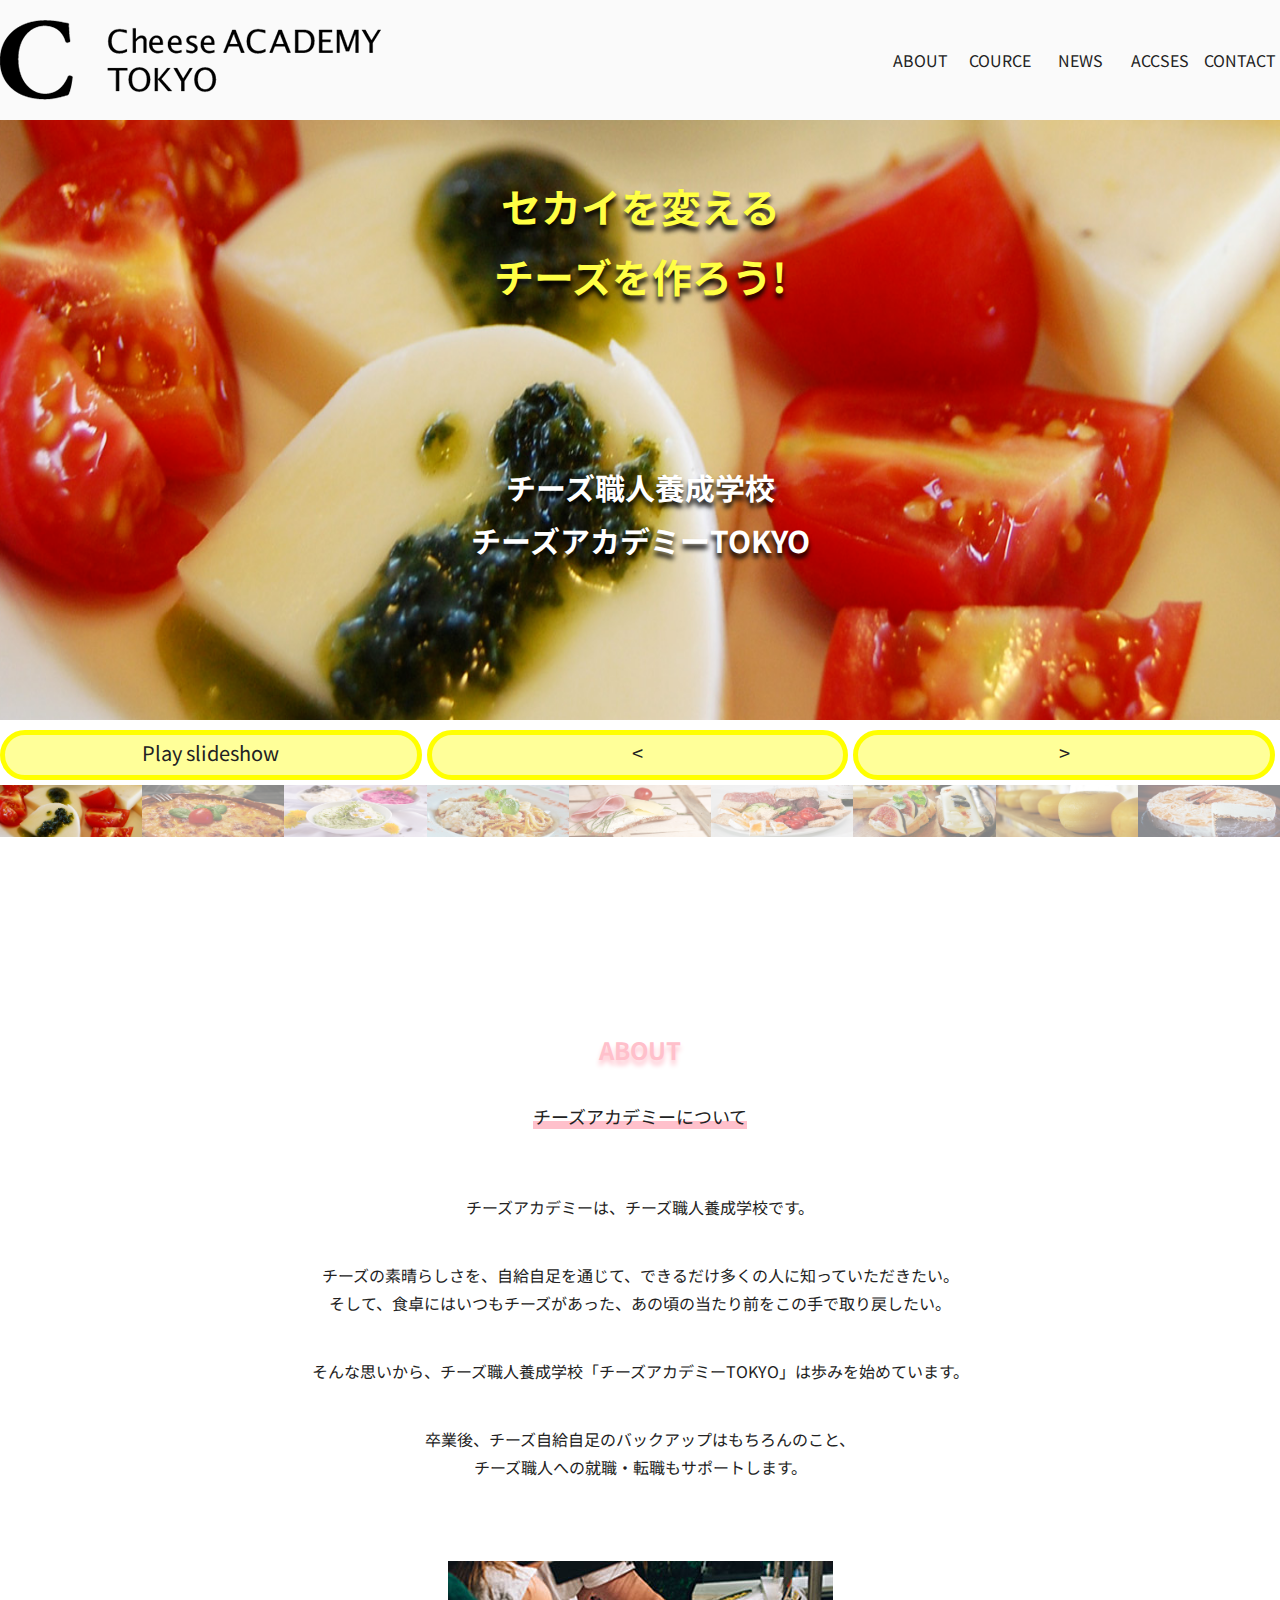
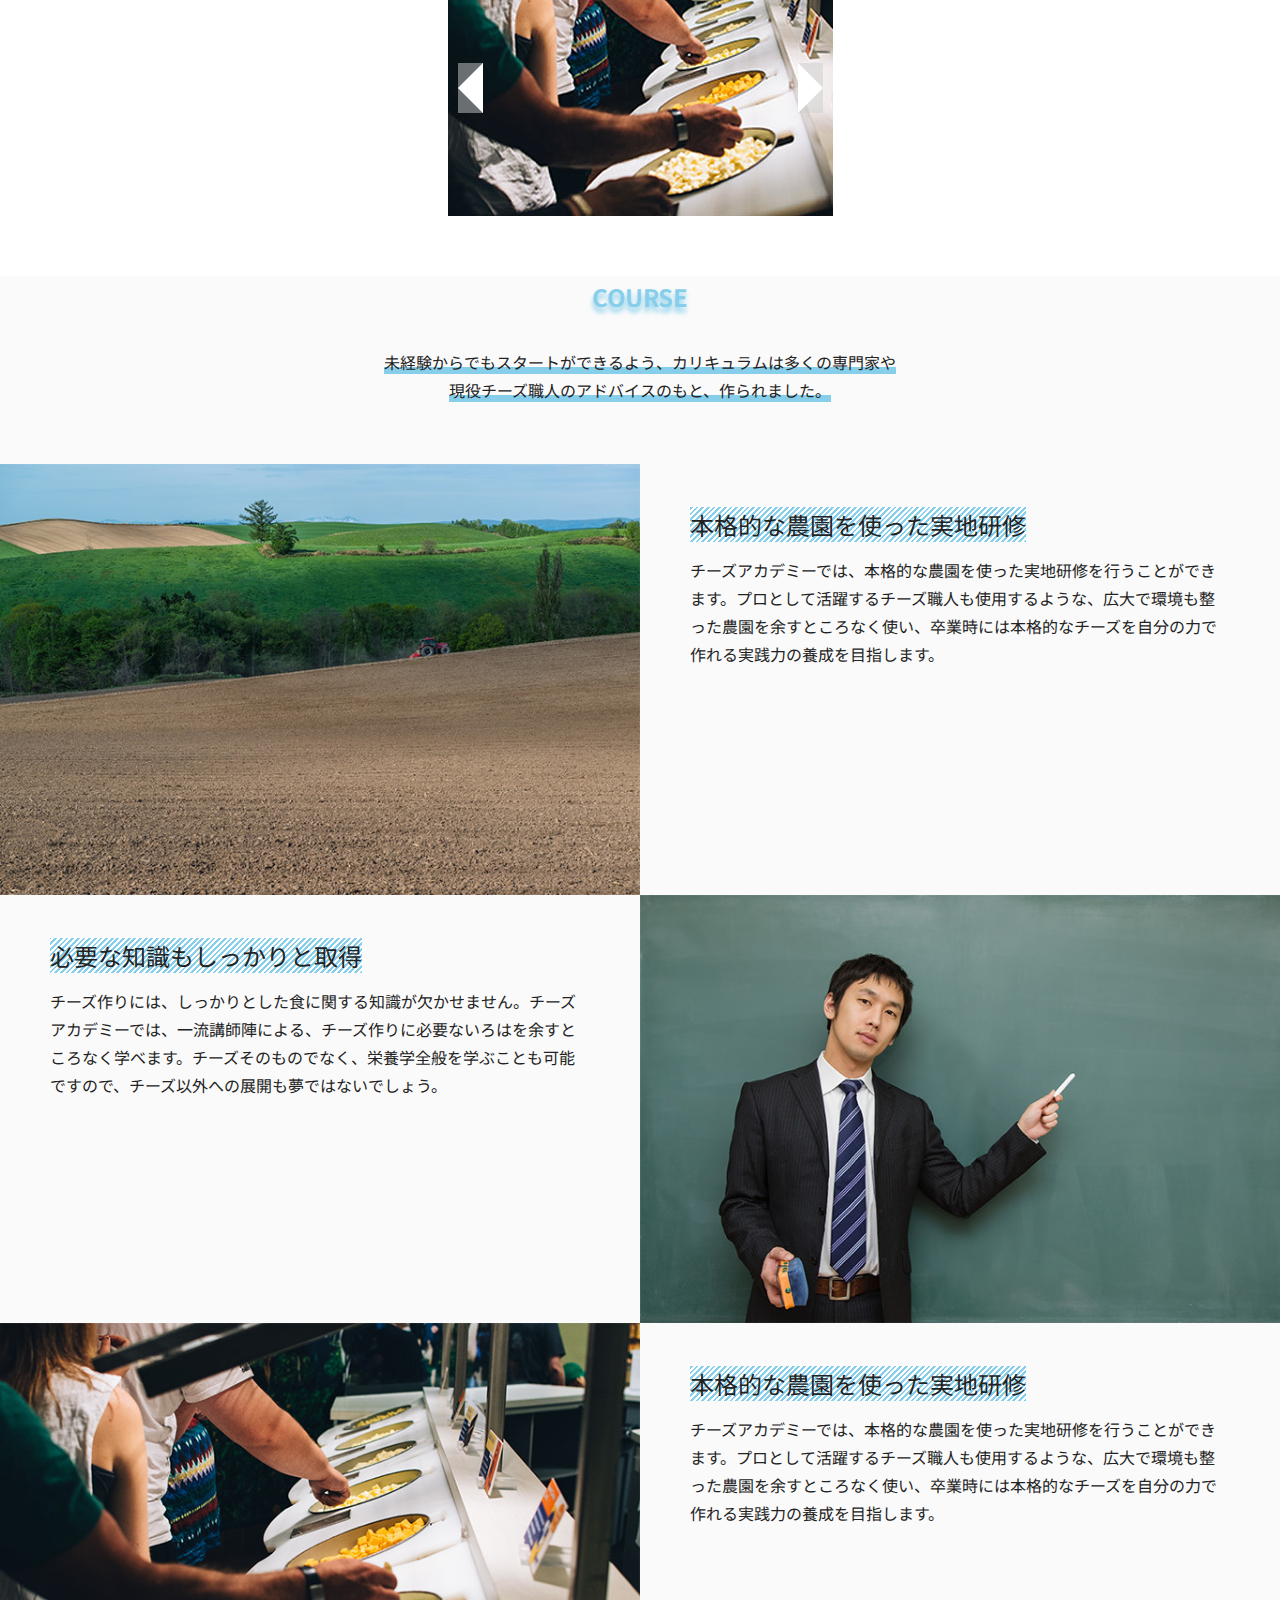
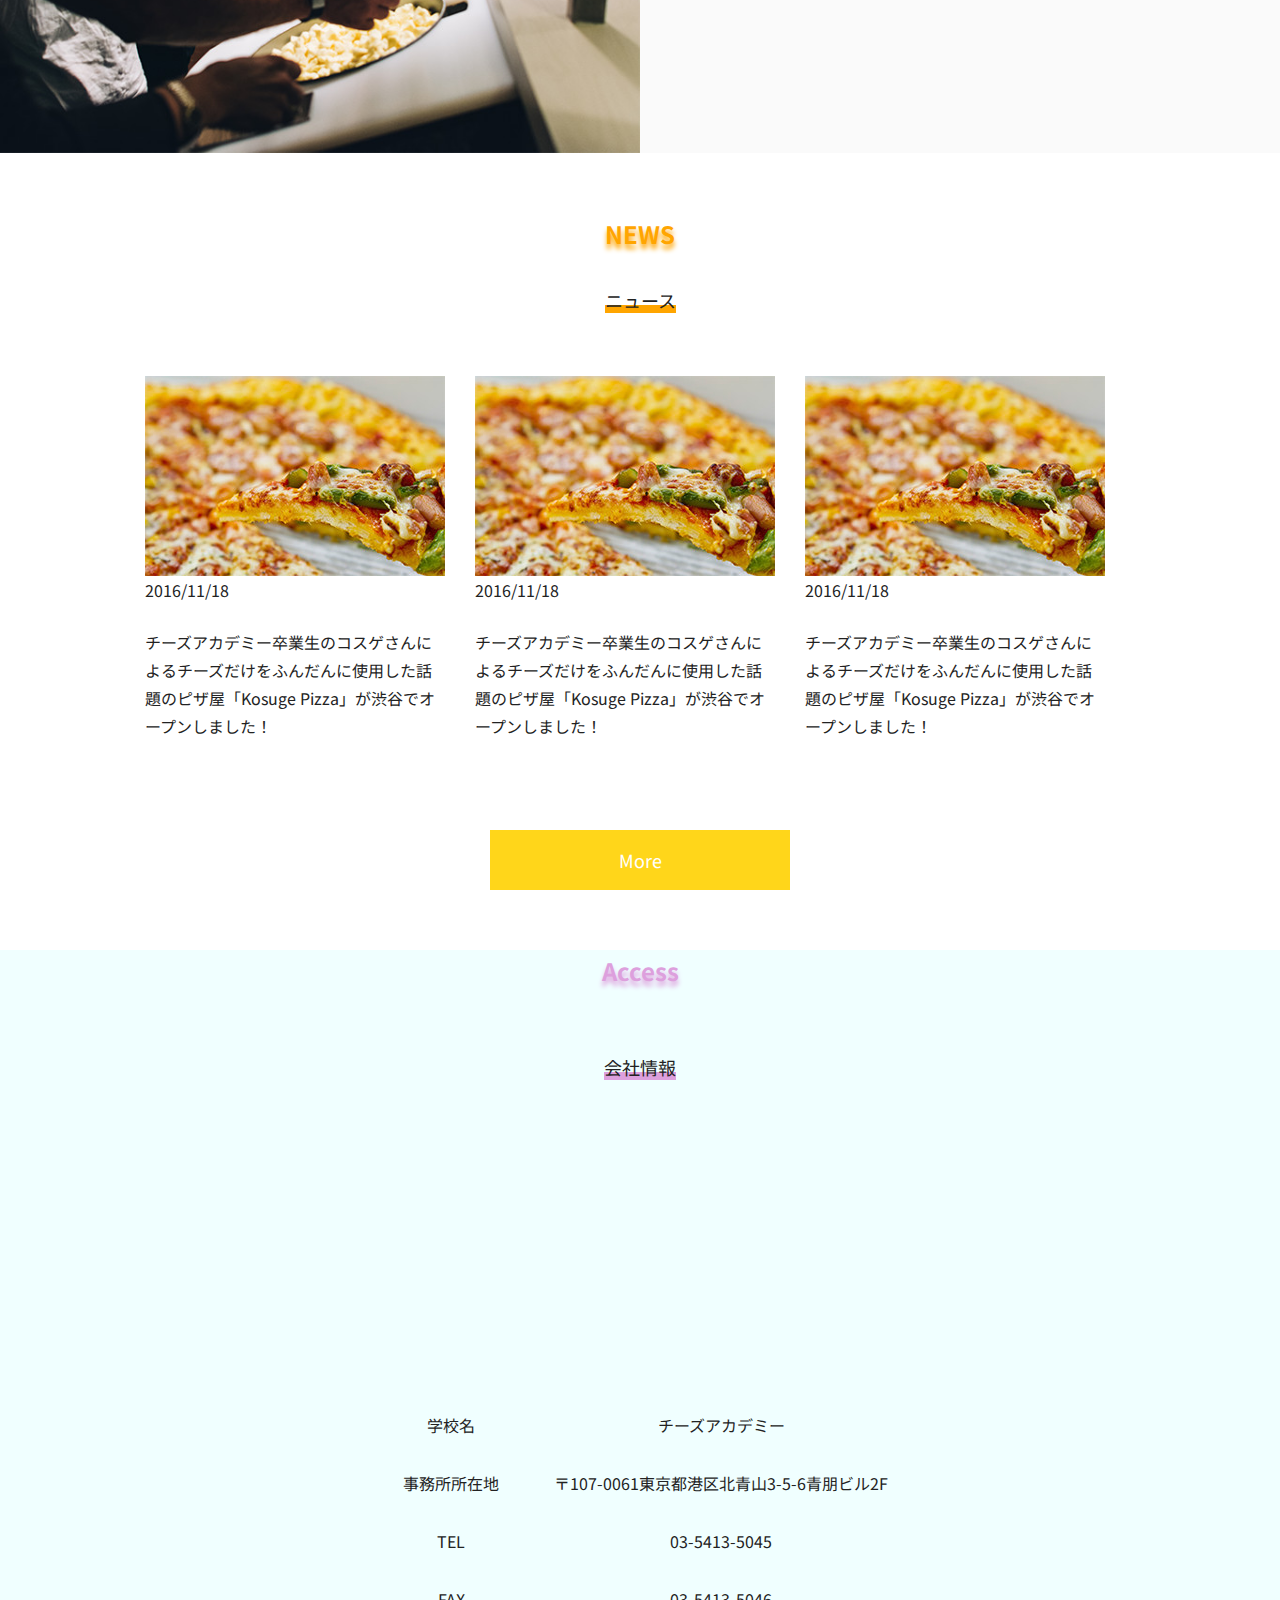
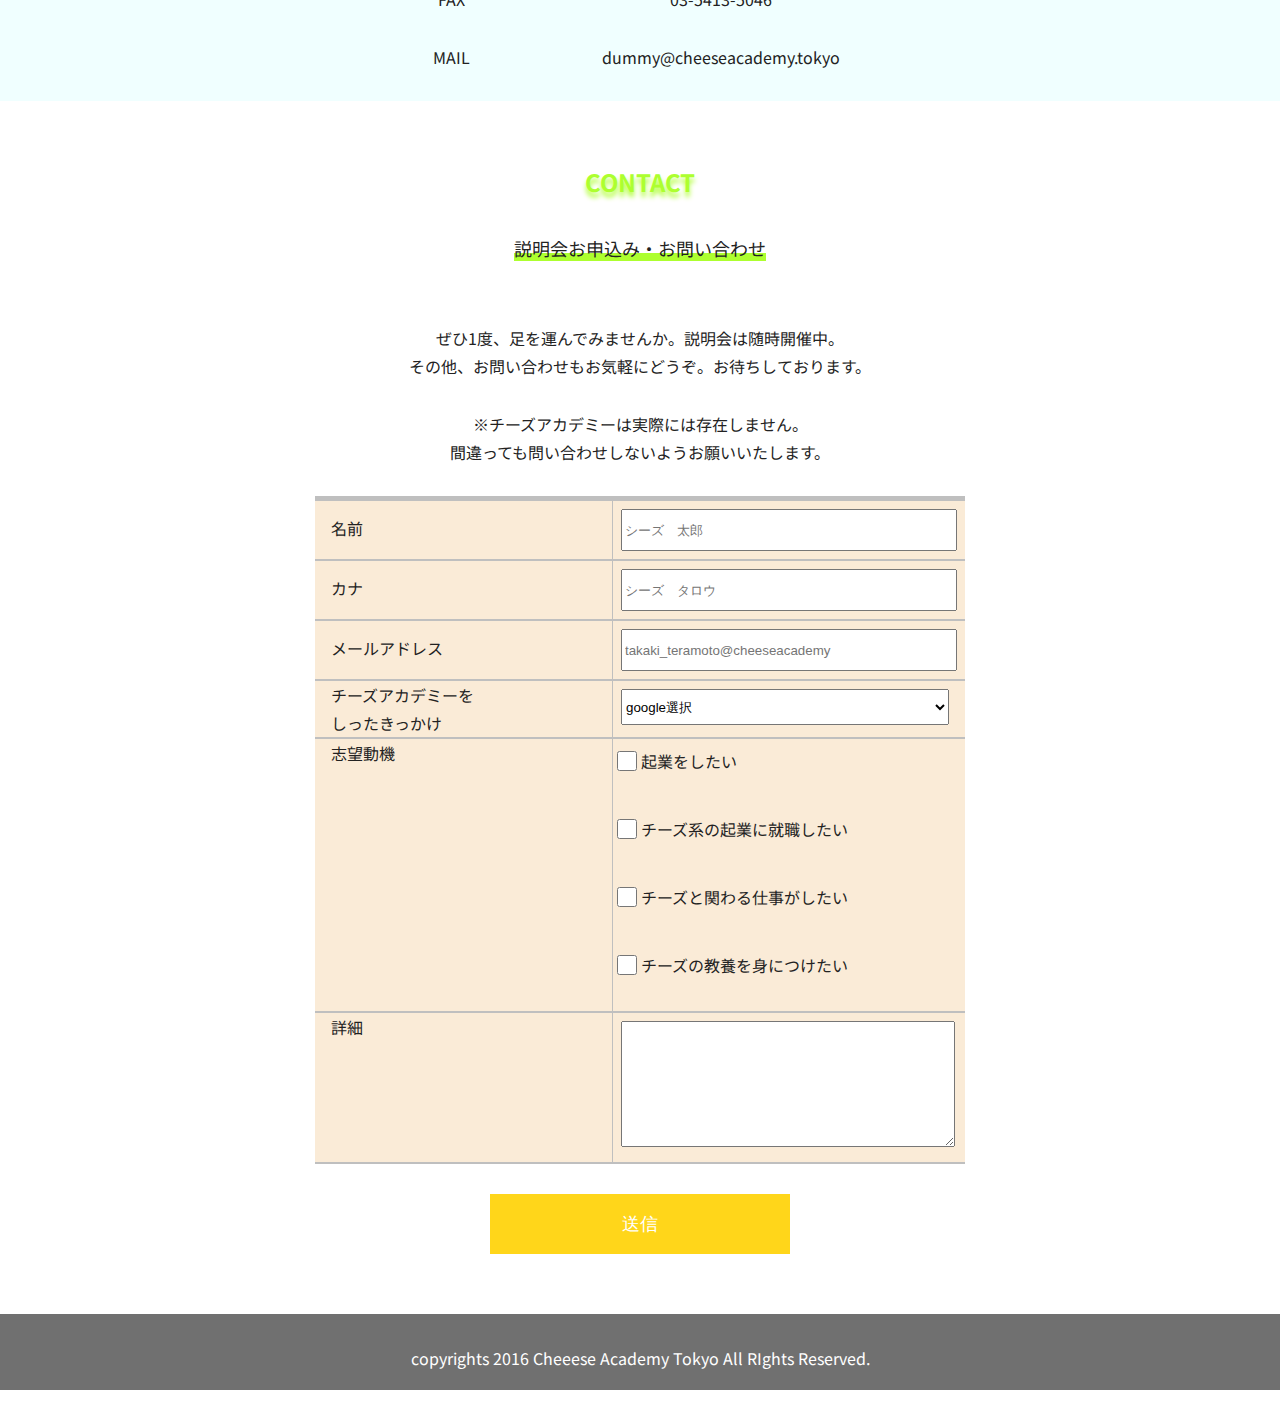
<file: 0回目/index.html>
<!DOCTYPE html>
<html lang="ja">
<head>
    <meta charset="UTF-8">
    <meta http-equiv="X-UA-compatible" content=IE=edge">
    <meta name="viewport" content="width=device-width, initial-scale=1.0, maximum-scale=1.0, minimum-scale=1.0">
    <link rel="stylesheet" href="css/reset.css">
    <link href="https://fonts.googleapis.com/icon?family=Material+Icons" rel="stylesheet">
    <link rel="stylesheet" href="css/style.css">
</head>
<body>
    <div class="wrap">
        <header id="header" class="header container">
        
        <div class="logo item">
            <a href="#">
            <img src="img/header_logo.png" alt="ロゴ画像">
            </a>
        </div>


        <div class="pc-menu">
            <nav>
              <ul>
                <li><a href="#">ABOUT</a></li>
                <li><a href="#">COURCE</a></li>
                <li><a href="#">NEWS</a></li>
                <li><a href="#">ACCSES</a></li>
                <li><a href="#">CONTACT</a></li>
              </ul>
            </nav>
        </div>
      

        <!-- <nav class="nav item">
            <ul class="container">
            <li class="item uppercace"><a href="#">ABOUT</a></li>
            <li class="item uppercace"><a href="#">COURCE</a></li>
            <li class="item uppercace"><a href="#">NEWS</a></li>
            <li class="item uppercace"><a href="#">ACCSES</a></li>
            <li class="item uppercace"><a href="#">CONTACT</a></li>
            </ul>
        </nav> -->
        <div class="sp-menu">
            <img src="img/menu.png" id="open">
        </div>
        
        <div class="overlay">
            <img src="img/close.png" id="close">
            <nav class="nav">
                <ul>
                <li><a href="#">ABOUT</a></li>
                <li><a href="#">COURCE</a></li>
                <li><a href="#">NEWS</a></li>
                <li><a href="#">ACCSES</a></li>
                <li><a href="#">CONTACT</a></li>
                </ul>
            </nav>
        </div>
    
        </header>
        <!-- /#header -->
        <main>
            <section class="section">
                <div id="mainvisual">
                    <img id="main">
                    <h1 class="title">セカイを変える<br>チーズを作ろう!</h1>
                    <h2 class="subtitle">チーズ職人養成学校<br>チーズアカデミーTOKYO</h2>
                </div>
                <nav class="nav visual">
                <ul class="player">
                    <li id="play">Play slideshow</li>
                    <li id="prev">&lt;</li>
                    <li id="next">&gt;</li>
                </ul>
                </nav>
                <ul class="thumbnails">
                    <!-- <li><img src="img/mainbg.png"></li>
                    <li><img src="img/mainbg1.png"></li>
                    <li><img src="img/mainbg2.png"></li>
                    <li><img src="img/mainbg3.png"></li>
                    <li><img src="img/mainbg4.png"></li>
                    <li><img src="img/mainbg5.png"></li>
                    <li><img src="img/mainbg6.png"></li>
                    <li><img src="img/mainbg7.png"></li>
                    <li><img src="img/mainbg8.png"></li> -->
                </ul>
            </section>
        </main>
<!--         
        <div class="text">
            <h1 class="title">セカイを変えるチーズを作ろう</h1>
            <h2 class="sub-title">チーズ職人養成学校「チーズアカデミーTOKYO」</h1>
        </div>     -->
    
        <!-- /#mainvisual -->
        <div class="content">
            <section class="about">
            <div class="text">
            <h2 class="uppercace">ABOUT</h2>    
            <h3><span class="under">チーズアカデミーについて</span></h3>
            <p class="p1">チーズアカデミーは、チーズ職人養成学校です。</p>    
            <p class="p2">チーズの素晴らしさを、自給自足を通じて、できるだけ多くの人に知っていただきたい。<br>
            そして、食卓にはいつもチーズがあった、あの頃の当たり前をこの手で取り戻したい。</p>    
            <p class="p3">そんな思いから、チーズ職人養成学校「チーズアカデミーTOKYO」は歩みを始めています。</p>    
            <p class="p4">卒業後、チーズ自給自足のバックアップはもちろんのこと、<br>
            チーズ職人への就職・転職もサポートします。</p>    
            </div>
            <div id="slide_show">
                <ul id="slide">
                    <li><img src="img/about_01.jpg" alt ="チーズの画像"></li>
                    <li><img src="img/about_02.jpg" alt ="チーズの画像"></li>
                    <li><img src="img/about_03.jpg" alt ="チーズの画像"></li>
                    <li><img src="img/about_04.jpg" alt ="チーズの画像"></li>
                </ul>
                <div id="nav_btn">
                    <img class="prev" src="img/btn_prev.png">
                    <img class="next" src="img/btn_next.png">
                </div>
            </div>
            </section>
            <section class="course">
                <h2 class="uppercase">course</h2>
                <p class="p5"><span class="under">未経験からでもスタートができるよう、カリキュラムは多くの専門家や<br>現役チーズ職人のアドバイスのもと、作られました。</span></p>
                <ul>
                <li class="container">
                    <div class="imgbox item"><img src="img/course_01.jpg" alt="農園の写真"></div>
                    <div class="text">
                    <h2 class="title"><span class="stripe">本格的な農園を使った実地研修</span></h2>
                    <p class="p item">チーズアカデミーでは、本格的な農園を使った実地研修を行うことができます。プロとして活躍するチーズ職人も使用するような、広大で環境も整った農園を余すところなく使い、卒業時には本格的なチーズを自分の力で作れる実践力の養成を目指します。</p>
                    </div>
                </li>
                <li class="container">
                    <div class="imgbox item"><img src="img/course_02.jpg" alt="農園の写真"></div>
                    <div class="text">
                    <h2 class="title"><span class="stripe">必要な知識もしっかりと取得</span></h2>
                    <p class="p item">チーズ作りには、しっかりとした食に関する知識が欠かせません。チーズアカデミーでは、一流講師陣による、チーズ作りに必要ないろはを余すところなく学べます。チーズそのものでなく、栄養学全般を学ぶことも可能ですので、チーズ以外への展開も夢ではないでしょう。</p>
                    </div>
                </li>
                <li class="container">
                    <div class="imgbox item"><img src="img/course_03.jpg" alt="農園の写真"></div>
                    <div class="text">
                    <h2 class="title"><span class="stripe">本格的な農園を使った実地研修</span></h2>
                    <p class="p item">チーズアカデミーでは、本格的な農園を使った実地研修を行うことができます。プロとして活躍するチーズ職人も使用するような、広大で環境も整った農園を余すところなく使い、卒業時には本格的なチーズを自分の力で作れる実践力の養成を目指します。</p>
                    </div>
                </li>
                </ul>
            </section>
            <section class="news">
                <h2 uppercace>NEWS</h2>
                <h3><span class="under">ニュース</span></h3>
                <ul class="container">
                    <li class="item">
                        <div class="imgbox">
                        <img src="img/news_img.jpg" alt="ピザの写真">
                        <time datetime="2016/11/18">2016/11/18</time>
                        <p>チーズアカデミー卒業生のコスゲさんによるチーズだけをふんだんに使用した話題のピザ屋「Kosuge Pizza」が渋谷でオープンしました！</p>
                        </div>
                    </li>
                    <li class="item">
                        <div class="imgbox">
                        <img src="img/news_img.jpg" alt="ピザの写真">
                        <time datetime="2016/11/18">2016/11/18</time>
                        <p>チーズアカデミー卒業生のコスゲさんによるチーズだけをふんだんに使用した話題のピザ屋「Kosuge Pizza」が渋谷でオープンしました！</p>
                        </div>
                    </li>
                    <li class="item">
                        <div class="imgbox">
                        <img src="img/news_img.jpg" alt="ピザの写真">
                        <time datetime="2016/11/18">2016/11/18</time>
                        <p>チーズアカデミー卒業生のコスゲさんによるチーズだけをふんだんに使用した話題のピザ屋「Kosuge Pizza」が渋谷でオープンしました！</p>
                        </div>
                    </li>
                </ul>
                <div class="btn">
                    <a href="#">More</a>
                </div>

                </btn>
            </section>
            <section class="access">
                <h2>Access</h2>
                <h3><span class="under">会社情報</span></h3>
                <iframe src="https://www.google.com/maps/embed?pb=!1m18!1m12!1m3!1d3241.299797981869!2d139.7010442488799!3d35.669619409688636!2m3!1f0!2f0!3f0!3m2!1i1024!2i768!4f13.1!3m3!1m2!1s0x60188c9fa9e2e881%3A0x35396adb5ba7ce03!2z44K444O844K644Ki44Kr44OH44Of44O85p2x5Lqs!5e0!3m2!1sja!2sjp!4v1619443493919!5m2!1sja!2sjp" width="100" height="200" style="border:0;" allowfullscreen="" loading="lazy"></iframe>
                <dl class="access-info">
                    <dt>学校名</dt>
                    <dd>チーズアカデミー</dd>
                    <dt>事務所所在地</dt>
                    <dd>〒107-0061東京都港区北青山3-5-6青朋ビル2F</dd>
                    <dt>TEL</dt>
                    <dd>03-5413-5045</dd>
                    <dt>FAX</dt>
                    <dd>03-5413-5046</dd>
                    <dt>MAIL</dt>
                    <dd>dummy@cheeseacademy.tokyo</dd>
                </dl>
            </section>
            <section class="contact">
                <h2 class="uppercase">CONTACT</h2>
                <h3><span class="under">説明会お申込み・お問い合わせ</span></h3>
                <p>ぜひ1度、足を運んでみませんか。説明会は随時開催中。 <br>その他、お問い合わせもお気軽にどうぞ。お待ちしております。</p>
                <p>※チーズアカデミーは実際には存在しません。<br>間違っても問い合わせしないようお願いいたします。
                </p>
                <form action="#">
                <table class="contact-table">
                    <tr>
                        <th>名前</th>
                        <td><input type="text" placeholder="シーズ　太郎"></td>
                    </tr>
                    <tr>
                        <th>カナ</th>
                        <td><input type="text" placeholder="シーズ　タロウ"></td>
                    </tr>
                    <tr>
                        <th>メールアドレス</th>
                        <td><input type="text" placeholder="takaki_teramoto@cheeseacademy"></td>
                    </tr>
                    <tr>
                        <th>チーズアカデミーを<br>しったきっかけ</th>
                        <td>
                            <select name="how did you know">
                                <option value="google選択">google選択</option>
                                <option value="SNS">SNS</option>
                                <option value="紹介">紹介</option>
                                <option value="たまたま通りかかった">たまたま通りかかった</option>
                                <option value="その他">その他</option>
                            </select>
                        </td>
                    </tr>
                    <tr>
                        <th class="top">志望動機</th>
                        <td>
                            <div class="table-data">
                                <input class="checkbox" type="checkbox" name="Entrepreneurship" id="Entrepreneurship">
                                <label for="Entrepreneurship">起業をしたい</label>
                            </div>
                            <div class="table-data">
                                <input class="checkbox" type="checkbox" name="jobhunting" id="jobhunting">
                                <label for="jobhunting">チーズ系の起業に就職したい</label>
                            </div>
                            <div class="table-data">
                                <input class="checkbox" type="checkbox" name="Use-it-for-work" id="Use-it-for-work">
                                <label for="Use-it-for-work">チーズと関わる仕事がしたい</label>
                            </div>
                            <div class="table-data">
                                <input class="checkbox" type="checkbox" name="get-liberal-arts" id="get-liberal-arts">
                                <label for="Use-it-for-work">チーズの教養を身につけたい</label>
                            </div>
                        </td>
                    </tr>
                    <tr>
                        <th class="vertical">詳細</th>
                        <td><textarea name="detail" id="detail" cols="30" rows="10"></textarea></td>
                    </tr>
                </table>
                <div class="btn"><input class="btn" type="submit" value="送信"></div>
                </form>

            
            </section>    
        </div>
    </div>
<div id="footer">
    <small>copyrights 2016 Cheeese Academy Tokyo All RIghts Reserved.</small>
</div>
<script src="https://ajax.googleapis.com/ajax/libs/jquery/3.6.0/jquery.min.js"></script> 
<script src="js/main.js"></script>
</body>
                    
</html>
</file>
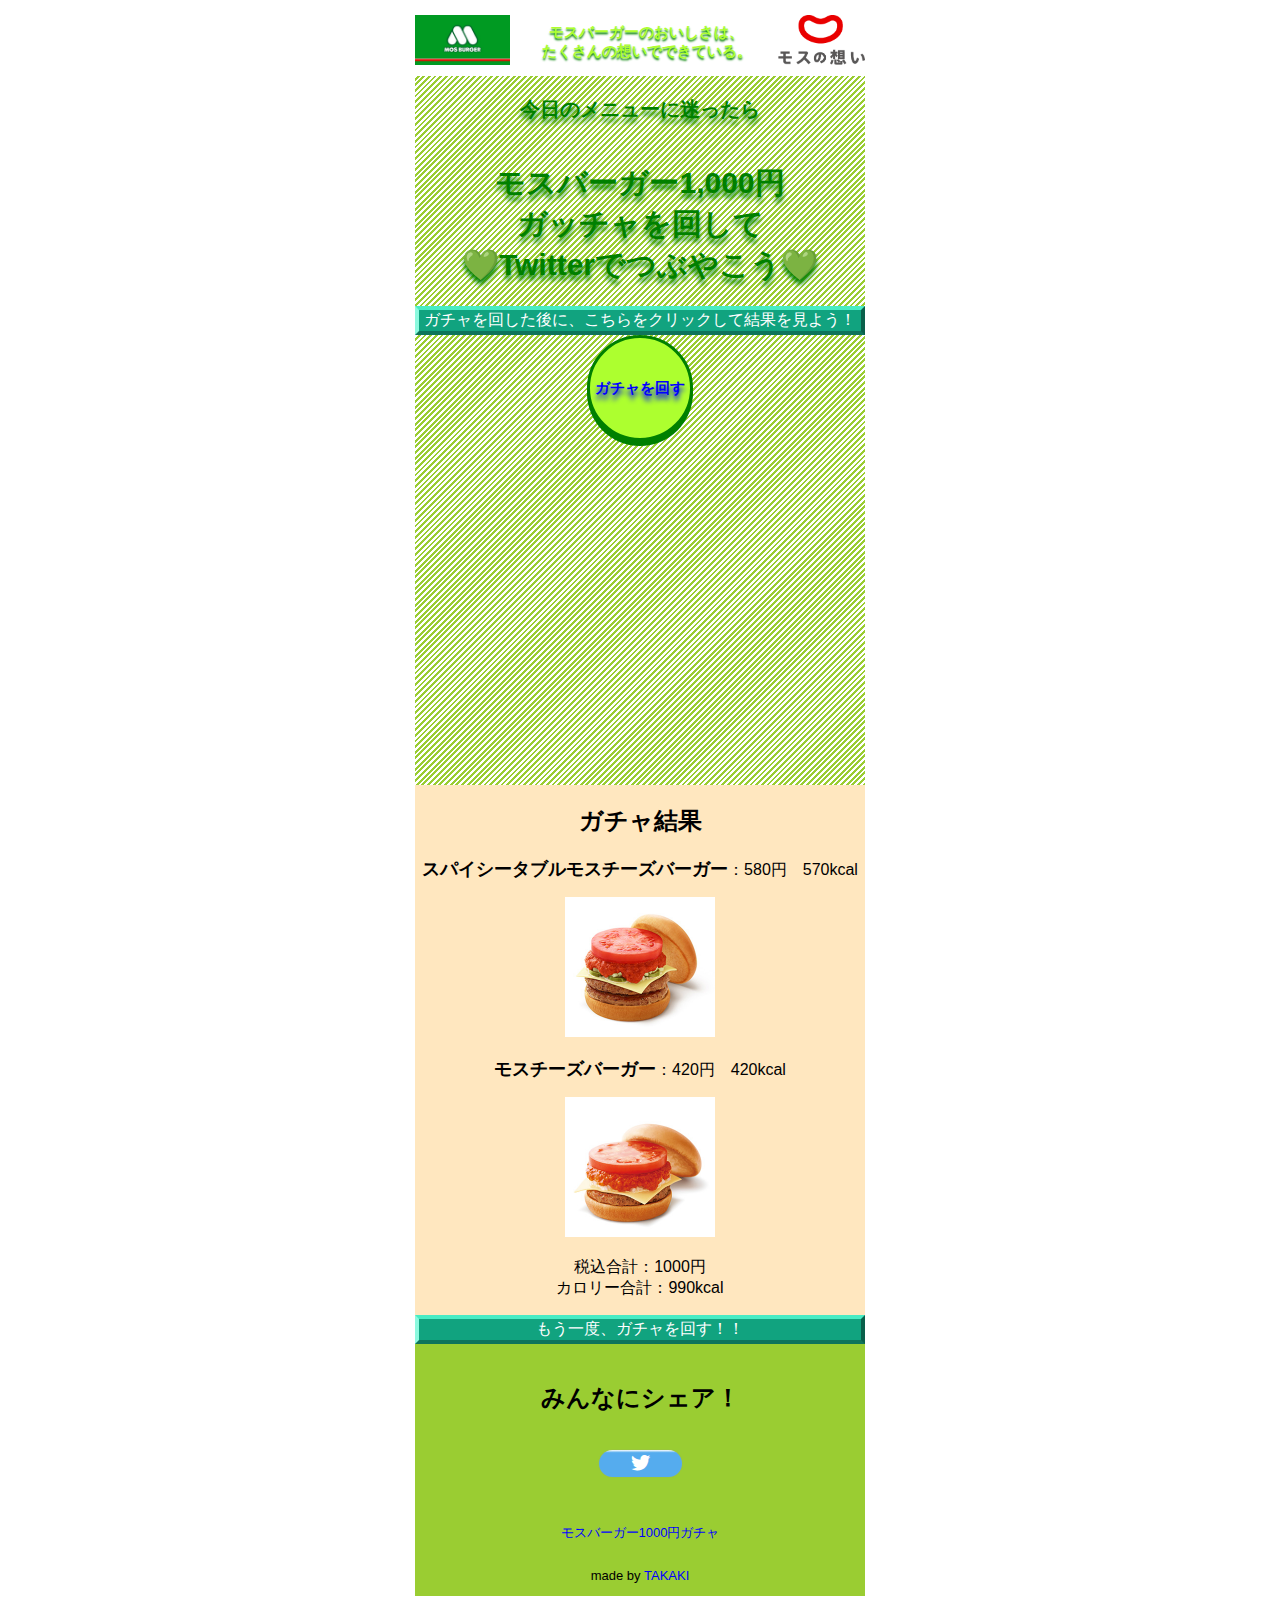
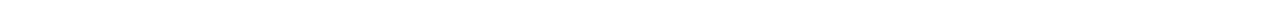
<file: js01/index.html>
<!DOCTYPE html>
<html lang="ja">
<head>
    <meta charset="UTF-8">
    <meta http-equiv="X-UA-Compatible" content="IE=edge">
    <meta name="viewport" content="width=device-width, initial-scale=1.0">
    <title>MOS BURGER ガチャ</title>
    <link rel="apple-touch-icon" href="oicmathzioappletouch.png">
    <link href="https://use.fontawesome.com/releases/v5.6.1/css/all.css" rel="stylesheet">
    <link rel="stylesheet" href="css/styles.css" class="css">
</head>
<body>
<header>
    <ul class="mos">
        <li class="item1"><img src="img/logo.png"></li>
        <li class="item2"><p>モスバーガーのおいしさは、<br>たくさんの想いでできている。</p></li>
        <li class="item3"><img src="img/omoi.png"></li>
    </ul>
</header>
<div class="text">
    <section class="header">
        <p style="text-align: center">今日のメニューに迷ったら</p>
        <h1 style="text-align: center">モスバーガー1,000円<br>ガッチャを回して<br>💚Twitterでつぶやこう💚</h1>
        <!-- <div class="btn-radius-gradient-wrap"> -->
        <a href="#result" class="btn btn-solid"><span>ガチャを回した後に、こちらをクリックして結果を見よう！</span></a>
        <!-- </div> -->
        <div class="gif">
            <p style="text-align: center" class="btn-radius">
                <a href="index.html">ガチャを回す</a>
            </p>
        </div>
    </section>
    <section class="gacha">
        <div id="result" class="kekka" style="background-color: #FFE7BF;">
        </div>
    </section>
    <section class="footer">
        <a href="#" class="btn btn-solid"><span>もう一度、ガチャを回す！！</span></a>
        <br>
        <h2>みんなにシェア！</h2>
        <p style="text-align: center">
            <a class="share-7" id="getResult" >
                <i class="fab fa-twitter"></i>
            </a>
        </p>
        <br>
        <p style="text-align: center; font-size: small"><a href="#">モスバーガー1000円ガチャ</a></p>
        <p style="text-align: center; font-size: small">made by <a href="https://twitter.com/takakiteramoto" target="_blank">TAKAKI</a></p>
    </section> 
</div>

<script src="https://ajax.googleapis.com/ajax/libs/jquery/3.6.0/jquery.min.js"></script>
<script src="js/main.js"></script>
</body>
</html>
</file>
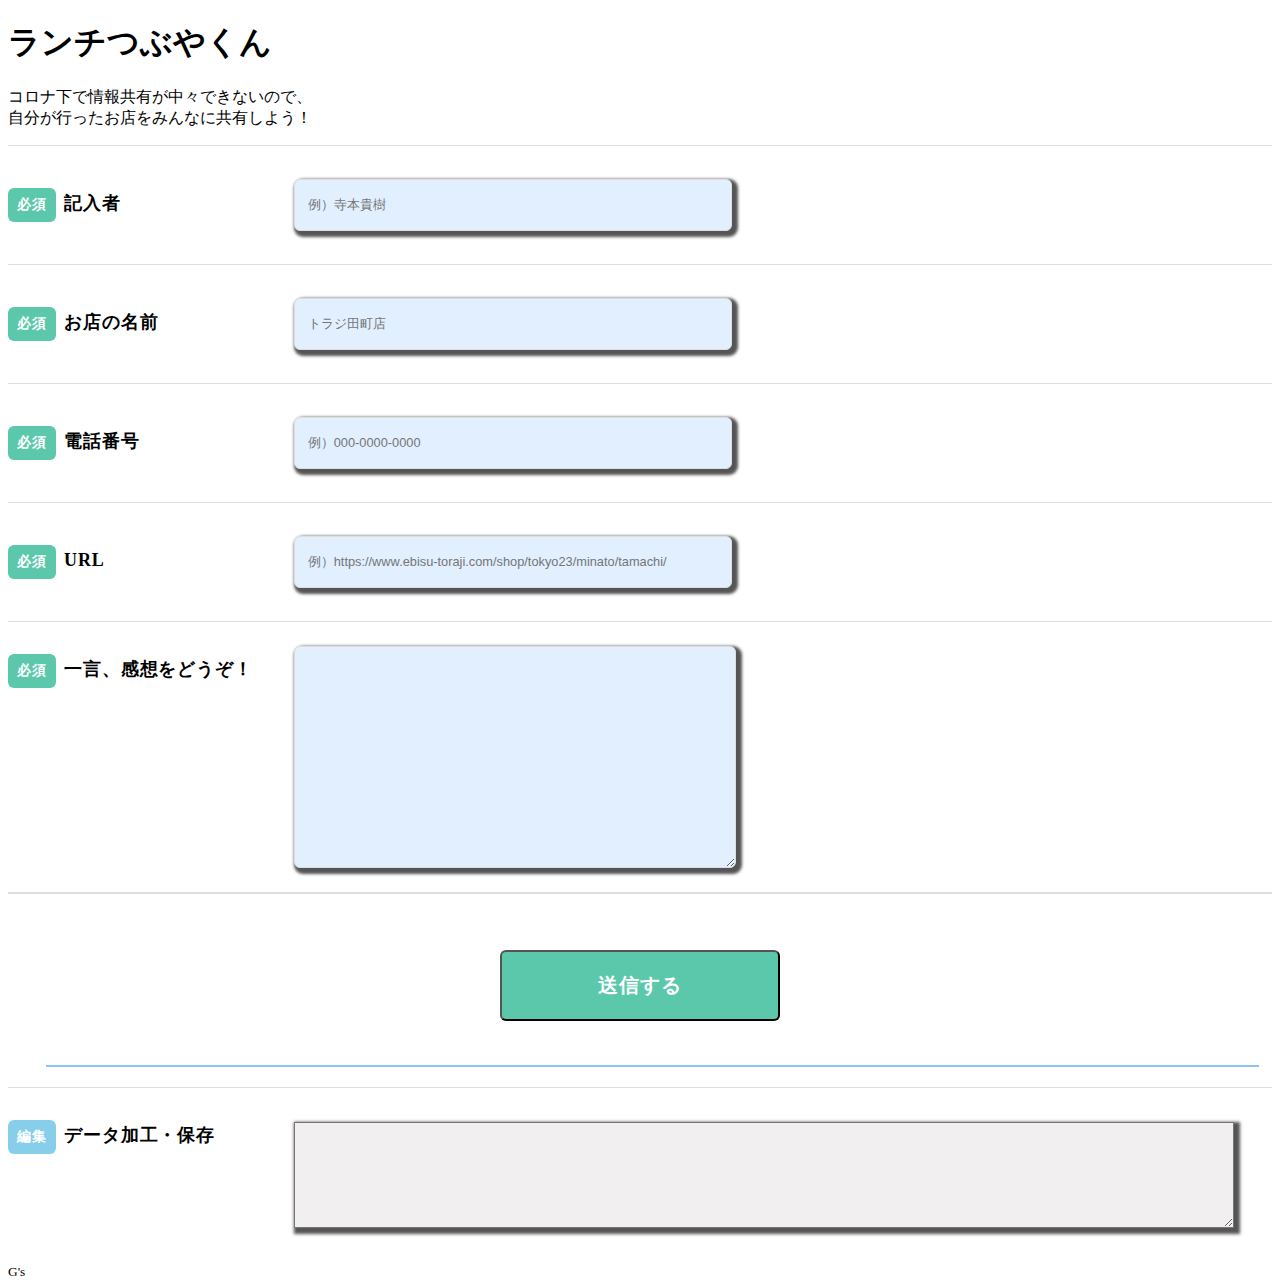
<file: js02/index.html>
<!DOCTYPE html>
<html>
    <head>
        <meta charset="UTF-8" />
        <title>ランチつぶやくん</title>
        <script src="js/jquery-2.1.3.min.js"></script>
        <link rel="stylesheet" href="css/sample.css" />
    </head>
    <body>
        <header>
            <h1>ランチつぶやくん</h1>
            <p>コロナ下で情報共有が中々できないので、<br>自分が行ったお店をみんなに共有しよう！</p>
        </header>
        <main>  
          <div class="Form">
            <div class="Form-Item">
              <p class="Form-Item-Label">
                <span class="Form-Item-Label-Required">必須</span>記入者
              </p>
              <input type="text" id="key" class="Form-Item-Input" placeholder="例）寺本貴樹">
            </div>
            <div class="Form-Item">
              <p class="Form-Item-Label">
                  <span class="Form-Item-Label-Required">必須</span>お店の名前
              </p>
              <input type="text" id="memo1" class="Form-Item-Input" placeholder="トラジ田町店">
            </div>
            <div class="Form-Item">
              <p class="Form-Item-Label">
                  <span class="Form-Item-Label-Required">必須</span>電話番号
              </p>
              <input type="text" id="memo2" class="Form-Item-Input" placeholder="例）000-0000-0000">
            </div>
            <div class="Form-Item">
              <p class="Form-Item-Label">
                  <span class="Form-Item-Label-Required">必須</span>URL
              </p>
              <input type="text" id="memo3" class="Form-Item-Input" placeholder="例）https://www.ebisu-toraji.com/shop/tokyo23/minato/tamachi/">
            </div>
            <div class="Form-Item">
                 <p class="Form-Item-Label isMsg"><span class="Form-Item-Label-Required">必須</span>一言、感想をどうぞ！</p>
                 <textarea id="memo4" class="Form-Item-Textarea"></textarea>
            </div>
                <div class="Form-Item">     
                <input type="submit" id="save" class="Form-Btn" value="送信する">
            </div>

    
            <!-- <input type="submit" id="save" class="Form-Btn" value="送信する"> -->
          </div>
            <!-- <textarea id="memo2"></textarea>
            <textarea id="memo3"></textarea> -->
            <!-- <ul>
                <li id="save">Save</li>
                <li id="clear">Clear</li>
            </ul> -->
        </main>
        <table id="list">
            <!-- ここに追加データが挿入される -->
        </table>
        <div class="Form-Item">
            <p class="Form-Item-Label isMsg"><span class="Form-Item-Label-Require">編集</span>データ加工・保存</span></p>
            <textarea class="editor1" id="editor1"></textarea>
        </div>
        <script>
            // const STORAGE_KEY = 'memo';

            // let data = [];

            // if(localStorage.getItem(STORAGE_KEY)) {
            //     data = JSON.parse(localStorage.getItem(STORAGE_KEY));
            // }
            // var ck_ed = CKEDITOR.instances.memo4.getData();
            //1.Save クリックイベント
            $("#save").on("click", function () {
                const key = $("#key").val();
                const value1 = $("#memo1").val();
                const value2 = $("#memo2").val();
                const value3 = $("#memo3").val();
                const value4 = $("#memo4").val();

                //オブジェクトのデータ型を作る
                //１，オブジェクト
                //２，jsonのデータの作り方

                let valueObj = {
                    memo1: value1,
                    memo2: value2,
                    memo3: value3,
                    memo4: value4,
                };
                console.log(valueObj);
                //削除
                // localStorage.setItem(key,value);
                // localStorage.setItem("value", JSON.stringify(value));
                // localStorage.getItem("value");
                // localStorage.setItem("OBJ", json
                //削除

                //JSON文字列（オブジェクトをテキスト化）
                var json = JSON.stringify(valueObj);
                //JSON文字列をローカルストレージに保存する
                const json_text = localStorage.setItem(key, json);

                // const json_obj =  JSON.parse(localStorage.getItem(obj));

                // console.log(json_text);
                // JSON.parse(localStorage.getItem(obj));

                const html = `
//     <tr>
//          <th>${key}</th>
//          <td>${value1}</td>
//          <td>${value2}</td>
//          <td>${value3}</td>
//          <td>${value4}</td>
//     </tr>
//     `;       
                $("#list").prepend(html);

                // $("#list").append(html);

                $("#key").val("");
                $("#memo1").val("");
                $("#memo2").val("");
                $("#memo3").val("");
                $("#memo4").val("");
            });

            //2.clear クリックイベント
            $("#clear").on("click", function () {
                localStorage.clear();
                $("#list").empty();
            });



            //3.ページ読み込み：保存データ取得表示
            for (let i = 0; i < localStorage.length; i++) {
                const key = localStorage.key(i);
                // const json_obj =  JSON.parse(localStorage.getItem(obj));

                //localstorageのkeyが何になっているかを調べる
                console.log("key:",key);

                //そのkeyを元にgetItemで取得できるかを確認する
                //JSONにしているのでそれをparseを用いて回答してあげる必要がある
                console.log(localStorage.getItem(key));
                // コンソールでちゃんと出力されていることがわかったら変数に入れて使いやすい様にする
                const localStorageData = JSON.parse(localStorage.getItem(key));

                // 個別で格納したデータが出力ができるかちゃんと確認する
                console.log(localStorageData.memo1);
                console.log(localStorageData.memo2);
                console.log(localStorageData.memo3);
                console.log(localStorageData.memo4);

                // 確認できたならそれを変数に入れる
                const v1 = localStorageData.memo1;
                const v2 = localStorageData.memo2;
                const v3 = localStorageData.memo3;
                const v4 = localStorageData.memo4;

                //ここのレンプレートリテラルは綺麗に使えてますね‼️
                const html = `<tr>
                                <th>${key}</th>
                                <td>${v1}</td>
                                <td>${v2}</td>
                                <td>${v3}</td>
                                <td>${v4}</td>
                            </tr>`;

                // const v1 = JSON.parse(localStorage.getItem(valueObj.memo1));
                // const v2 = JSON.parse(localStorage.getItem(valueObj.memo2));
                // const v3 = JSON.parse(localStorage.getItem(valueObj.memo1));
                // const html = `<tr>
                //     <th>${key}</th>
                //     <td>${v1}</td>
                //     <td>${v2}</td>
                //     <td>${v3}</td>
                // </tr>
                // `;
                // console.log(html);

                //appendだと下に差し込みになる
                // $("#list").append(html);

                $("#list").prepend(html);

                //現時点ではリロードしてしまうと表記順番が変わってしまいますが、
                //それは今回の本質ではないので飛ばします
            }
        </script>

        <script src="https://cdn.ckeditor.com/4.16.0/full-all/ckeditor.js"></script>
        <!-- <script>
        // // エディタへの設定を適用する
             CKEDITOR.replace('editor', {
             uiColor: '#EEEEEE',
             height: 400,
             });
        </script> -->
        <script>
            //ファイルを開くボタン押下時のファイル読込み処理
            function onOpenFileChange(event) {
              const file = event.target.files[0];
              if(file){
                filename = file.name;
                const reader = new FileReader();
                reader.readAsText(file);
                reader.onload = () => {
                    editor.setData( reader.result );
                };
              }
            }
            
            //ファイルを開くボタン押下処理
            function OpenFile(editor) {
              const input = document.createElement('input');
              input.type = 'file';
              input.accept = 'text/html';
              input.setAttribute('onchange', 'onOpenFileChange(event)');
              input.click();
            }
            
            //保存ボタン押下処理
            function SaveFile(editor) {
              const a = document.createElement('a');
              a.href = 'data:text/plain;charset=utf-8,' + encodeURIComponent(editor.getData());
              a.download = filename;
              a.click();
            }
            
            CKEDITOR.on('instanceReady', function (event) {
                //保存ボタン置換え
                var overridecmd = new CKEDITOR.command(editor, {exec: SaveFile});
                event.editor.commands['save'].exec = overridecmd.exec;
            
                // //最大化する
                // event.editor.execCommand('maximize');
            });
            
            let filename = '';
            //インデント（字下げ）の単位を1文字に変更する
            CKEDITOR.config.indentUnit = 'em';
            CKEDITOR.config.indentOffset = 1;
            //スキンを適用し、見た目を変更する
            CKEDITOR.config.skin = 'moono'; 
            //ユーザ定義のCSSを適用する
            CKEDITOR.config.contentsCss =  [ './style.css']; 
            const editor = CKEDITOR.replace('editor1');
            
            //エディタのプラグインが呼び出される際のcallback
            editor.on('pluginsLoaded', function(event) {
              //ファイルを開くボタンを追加する
              this.ui.addButton('openFile', {
                label: 'ファイルを開く', 
                command: 'openFile', 
                toolbar: 'document,3',  //ボタンを追加するtoolbarと位置を指定
                icon: 'https://icongr.am/fontawesome/folder-open-o.svg' 
              });
              this.addCommand('openFile', {exec: OpenFile});
            });
            
            //ウィンドウを閉じる時に確認メッセージを表示させる
            window.addEventListener('beforeunload', function(event) {
              event.preventDefault();
              event.returnValue = '';
            });
            </script>
       <footer><small>G's</small></footer>
    </body>
</html>
</file>
<file: 0回目/css/style.css>
@charset "UTF-8";
/* 文字コードの指定 */
@import url("https://fonts.googleapis.com/css2?family=Noto+Sans+JP:wght@100;300;400;500;700;900&display=swap");
/* * {
  -webkit-box-sizing: border-box;
          box-sizing: border-box;
} */
 
html {
  font-size: 62.5%;
}

body {
  font-family: "Noto Sans JP", sans-serif;
  font-size: 1.6rem;
  font-weight: 400;
  line-height: 1.75;
  color: #222;
  background-color: white;
}

.wrap {
  width: 100%;
  background-color: #fff;
  margin: 0 auto;
}

a {
  color: #222;
  text-decoration: none;
}

a:hover {
  background-color: #ffd61a;
}

img {
  max-width: 100%;
  vertical-align: bottom;
  height: inherit;
}

h2 {
  margin-bottom: 30px;
  font-size: 2.4rem;
}

h3 {
  margin-bottom: 60px;
  font-size: 1.8rem;
  font-weight: normal;
}

ul {
  list-style: none;
  padding-left: 0;
}

.uppercase {
  text-transform: uppercase;
}

.header {
  height: 120px;
  width: 100%;
  background: #fff;
  display: -webkit-box;
  display: -ms-flexbox; 
  display: flex;
  -ms-flex-pack: distribute;
      justify-content: space-around;
  -webkit-box-align: center;
      -ms-flex-align: center;
          align-items: center;
  background-color: #fafafa;
} 

.header .logo a {
  display: block;
}
/* 
.header ul {
  display: -webkit-box;
  display: -ms-flexbox;
  display: flex;
  list-style: none;
}

.header ul li {
  margin-right: 50px;
  margin-top: 50px;
  margin-bottom: 50px;
}

.header ul li a {
  font-size: 2.1rem;
}  */

#slide img {
  width: 100%;
  /* max-height: 400px; */
  /* vertical-align: bottom;
  height: inherit; */
}

@media screen and (max-width: 600px){

  .sp-menu {
    display: block;
    margin-left: auto;
  }

  .sp-menu #open {
    width: 6rem;
    height: 6rem;
    line-height: 120px;
    cursor: pointer;
  }

  .sp-menu #open.hide {
    display: none;
  }

  .sp-menu img {
    margin-right: 5px;
  }

  .overlay {
    height: 100%;
    width: 100%;
    position: fixed;
    top: 0;
    bottom: 0;
    right: 0;
    left: 0;
    background: rgba(255,255,255,1);
    text-align: center;
    opacity: 0;
    pointer-events: none;
    transition: opacity .6s;
  }

  .overlay ul{
    display: flex;
    flex-direction: row;
    justify-content: space-evenly;
    padding-top: 60px;
  }

  .overlay li{
    font-size: 30px;
    padding: 2px;
    opacity: 0;
    transform: translateY(16px);
    transition: opacity .3s, transform.3s;
  }

  .overlay.show li{
    opacity: 1;
    transform: none;
    visibility: visible;
  }

  .overlay.show li:nth-child(1){
    transition-delay: .1s;
  }

  .overlay.show li:nth-child(2){
    transition-delay: .2s;
  }

  .overlay.show li:nth-child(3){
    transition-delay: .3s;
  }

  .overlay.show li:nth-child(4){
    transition-delay: .4s;
  }

  .overlay.show li:nth-child(5){
    transition-delay: .5s;
  }

  .overlay.show {
    opacity: 1;
    pointer-events: auto;
  }

  .overlay #close {
    position: absolute;
    width: 6rem;
    height: 6rem;
    top: 25px;
    right: 40px;
    cursor: pointer;
  }

  #mainvisual .title{
    position: absolute;
    top: 20%;
    left: 50%;
    transform: translate(-50%,-50%);
    margin: 0;
    font-size: 25px;
    color: #ffff44;
    font-weight: bold;
    text-shadow:0 5px 5px black;
    text-align: center;
  }

  #mainvisual .subtitle{
    position: absolute;
    top: 65%;
    left: 50%;
    transform: translate(-50%,-50%);
    margin: 0;
    font-size: 20px;
    color: #fff;
    font-weight: bold;
    text-shadow:0 5px 5px black;
    text-align: center;
  }

  .pc-menu {
    display: none;
  }


  main {
    width: 100%;
    margin: 0 auto;
  }
  
  /* i {
    vertical-align: bottom;
  }mg */
   
  #main{
    /* text-align: center;
    background-position: center; */
    height: 300px;
    /* color: #fafafa; */
    /* background-size: cover;
    position: relative; */
    margin-bottom: 0.5rem;
  } 
  

  #mainvisual {
    position: relative;
  }
  
  /* .mainvisual .text{
    text-align: center;
    padding-top: 200px;
    /* position: absolute; */
    /* top: 50%;
    left: 50%;
    -webkit-transform: translate(-50%, -50%);
            transform: translate(-50%, -50%); */
  
  
  .thumbnails{
    display: flex;
    margin-bottom: 60px;
  }

  .thumbnails img{
    width: 60px;
  }

  .thumbnails li {
    opacity: 0.5;
    cursor: pointer;
  }
  
  .thumbnails li:hover,
  .thumbnails li.current {
    opacity: 1;
  }

  .thumbnails li img {
    width: 50px;
  }
  
  .player {
    height: 60px;
    background-color: white;
    display: -webkit-box;
    display: -ms-flexbox;
    display: flex;
  }
  
  .player li {
    text-align: center;
    margin-right: 5px;
    margin-top: 5px;
    margin-bottom: 5px;
    border: 5px solid yellow;
    border-radius: 4rem;
    cursor: pointer;
    user-select: none;
  }
  
  .player li:hover{
    background-color: yellow;
    opacity: 0.5;
  
  }
  
  .player ul {
    display: -webkit-box;
    display: -ms-flexbox;
    display: flex;
    list-style: none;
  }
  
  #play,
  #prev,
  #next{
    text-align: center;
    background-color: #ffff99;
    font-size: 20px;
    width:445px;
  }

  .course .text {
    padding-top: 0;
  }

  .course .text h2 {
    padding-left: 5rem;
    padding-top: 0rem;
    margin: 0;
    padding-bottom: 1rem;
    padding-right: 5rem;
  }
  .course ul {
    flex-direction: row-reverse;
    align-items: center;
  }

  .news ul {
    display: flex;
    flex-direction: column;
    align-items: center;
  }  

  .news .container{
    margin-bottom: 6rem;
  }
  
  
  .news .item {
    width: 100%;
  }
  
  .news .item:hover {
    opacity: .5;
    cursor: pointer;
  }
  
  .news .item .imgbox {
    margin-bottom: 3rem;
  }
  
  .news .item time {
    text-align: center;
    display: block;
    margin-bottom: 2.4rem;
  }
  
  .news .item p {
    text-align: center;
  }

  .access dl {
    width: 100%;
    margin: 20px;
    display: -webkit-box;
    display: -ms-flexbox;
    display: flex;
    -ms-flex-wrap: wrap;
        flex-wrap: wrap;
    margin: 0 auto;
  }
  
  .access dt {
    padding-bottom: 30px;
    width: 30%;
  }
  
  .access dt{
    padding-bottom: 30px;
    width: 30%;
  }
  
  .access dt :last-of-type{
    padding-bottom: 30px;
    width: 30%;
  }
  
  .access dd{
    padding-bottom: 30px;
    width: 70%;
  }
  
  .access dd:last-of-type {
    padding-bottom: 0;
  }  

  .contact .contact-table{
    margin: 0 auto;
  }
  
  .contact .contact-table{
    background-color: antiquewhite;
  }
  
  .contact .contact-table {
    width: 100%;
    border: 1px solid#bfbfbf;
    border-top: 5px solid#bfbfbf;
    border-left-style: none;
    border-right-style: none;
    margin-bottom: 30px;
  }
  
  .contact .contact-table tr{
    border-bottom: solid 2px #bfbfbf;
  }
  
  .contact .contact-table th{
    width: 25%;
    text-align: left;
    padding-left:16px;
    padding-right: 44px;
  }
  
  .contact .contact-table th{
    border-right: solid 1px #bfbfbf;
    border-bottom: solid 1px #bfbfbf;
  }
  .contact .contact-table .top{
    vertical-align: top;
  }
  
  .contact .contact-table .vertical{
    vertical-align: top;
  }
  
  .contact .contact-table input, .contact textarea {
    margin: 8px;
    width: 75%;
    height: 36px;
  }
  
  .contact .contact-table select {
    margin: 8px;
    width: 75%px;
    height: 36px;
    vertical-align: top;
  }
  
  .contact .contact-table .checkbox{
    width: 20px;
    margin: 4px;
  }
  
  .contact .contact-table input, .contact textarea {
    margin: 8px;
    width: 75%px;
    height: 36px;
  }
  
  .contact .contact-table td .table-data {
    margin-bottom: 24px;
    display: -webkit-box;
    display: -ms-flexbox;
    display: flex;
    -webkit-box-align: center;
        -ms-flex-align: center;
            align-items: center;
  }
  
  .contact .contact-table textarea {
    margin: 8px;
    width: 75%px;
    height: 120px;
  }
  
  

}

.about {
  text-align: center;
  margin-bottom: 6.0rem;
}

.about text{
  text-align: center;
}

.about h2{
  color: pink;
  font-weight: bold;
  text-shadow:0 5px 5px pink;
}

.about .under {
  background: linear-gradient(transparent 70%, pink 70%);
}
.about .p1, .about .p2, .about .p3 {
  margin-bottom: 40px;
}

.about .p4 {
  margin-bottom: 80px;
}

.about .container {
  display: -webkit-box;
  display: -ms-flexbox;
  display: flex;
  justify-content: space-between;
  -webkit-box-orient: horizontal;
  -webkit-box-direction: reverse;
      -ms-flex-direction: row-reverse;
            flex-direction: row-reverse;
} 


/* .about .item1 {
  -ms-flex-preferred-size: 20%;
      flex-basis: 20%;
}

.about .item2 {
  -ms-flex-preferred-size: 30%;
      flex-basis: 30%;
}

.about .item3 {
  -ms-flex-preferred-size: 30%;
      flex-basis: 30%;
}

.about .item4 {
  -ms-flex-preferred-size: 20%;
      flex-basis: 20%;
} */

/* .about img {
  height: 300px;
  -o-object-fit: cover;
     object-fit: cover;
} */

/* スライドショー */
#slide_show {
	width: 100%;
	max-width: 385px;
	overflow: hidden; 
	position: relative;
	margin: 0 auto;
}
#slide {
	width: 10000px;
	list-style: none;
}
#slide li{
	float: left;	
}


#nav_btn .prev {
	position: absolute;
	left:10px;
	top:50%;
	margin-top: -25px;
}
#nav_btn .next {
	position: absolute;
	right:10px;
	top:50%;
	margin-top: -25px;
}

.course {
  background-color: #fafafa;
  margin-bottom: 6rem;
}

.course > h2 {
  color: skyblue;
  font-weight: bold;
  text-shadow:0 5px 5px skyblue;
  text-align: center;
  margin-top: 0;
}

.course .under {
  background: linear-gradient(transparent 70%, skyblue 70%);
}

.course > p {
  font-size: 16px;
  margin-bottom: 6rem;
  text-align: center;
}



/* .course .container{
  display: flex;
} */

.course ul{
  padding-left: 0;
  margin: 0;
}

.course .imgbox{
 width: 100%;
}

/* .imgbox .img{
  padding-top: 12rem;
} */
.course .text {
  width: 100%;
  margin-bottom: 0;
}

.course .text p {
  font-size: 16px;
  padding-left: 5rem;
  padding-right: 5rem;
}

.course ul li p {
  margin: 0;
}

.course .stripe {
  background: repeating-linear-gradient(-45deg, skyblue, skyblue 2px, white 2px, white 4px);
}

.news {
  text-align: center;
  margin-bottom: 6rem;
}

.news h2  {
  color: orange;
  font-weight: bold;
  text-shadow:0 5px 5px orange;
  margin-top: 0;  
}

.news .under {
  background: linear-gradient(transparent 70%, orange 70%);
}




.access {
  text-align: center;
  background-color: azure;
}

.access h2 {
  color: plum;
  font-weight: bold;
  text-shadow:0 5px 5px plum;
}

.access .under {
  background: linear-gradient(transparent 70%, plum 70%);
}

.btn {
  width: 30rem;
  height: 6rem;
  font-size: 1.8rem;
  background-color: #ffd61a;
  color: white;
  margin: 0 auto;
  margin-bottom: 6rem;
  border: none;
}
.btn:hover{
  opacity: 0.5;
  cursor: pointer;
}

.btn a{
  padding-top: 15px;
  display: block;
  text-align: center;
  color:white;
}

.access {
  margin: 0 auto;
  margin-bottom: 6rem;
}

.access h3 {
  margin-bottom: 6rem;
}

.access h2 {
  margin-bottom: 6rem;
}

.access h2, .access h3{
   text-align: center;
}

.access iframe {
  width: 100%;
   margin-bottom: 6rem;
}


.access access {
  padding-bottom: 60px;
}

.contact {
  margin: 0 auto;
}

.contact h2{
  color: greenyellow;
  font-weight: bold;  
  text-shadow:0 5px 5px greenyellow;
  text-align: center;
  margin-top: 0;
}

.contact .under {
  background: linear-gradient(transparent 70%, greenyellow 70%);
}

.contact h3{
  text-align: center;
  margin-top: 0;
}

.contact p{
  text-align: center;
  margin-bottom: 30px;
}

.contact p:last-child{
  margin-bottom: 70px;
}


.contact .contact .btn {
  background-color: #ffd61a;
  width: 300px;
  height: 60px;
  margin: 0 auto;
  margin-bottom: 140px;
}

.contact .contact .btn a {
  display: block;
  color: #fff;
  text-align: center;
  padding-top: 16px;
}

.contact .contact .btn:hover {
  opacity: .5;
}

#footer {
  height: 76px;
  background: #707070;
  margin: 0 auto;
  text-align: center;
}

#footer small {
  display: block;
  padding: 30px 0;
  color: #fff;
}



@media screen and (min-width: 600px) {
  .pc-menu {
    display: block;
    margin-left: auto;
  }

  .pc-menu ul {
    list-style-type: none;
    margin: 0;
    padding: 0;
    display: flex;
  }

  .pc-menu a {
    display: block;
    width: 80px;
    line-height: 64px;
    text-align: center;
  }

  .pc-menu a:hover {
    background: #f2f2f2;
  }

  .sp-menu {
    display: none;
  }

  .overlay {
    display: none;
  }

  main {
    width: 100%;
    margin: 0 auto;
  }

  #main {
    width: 100%;
    margin: auto;
    align-items: center;
  }

  #mainvisual .title{
    position: absolute;
    top: 20%;
    left: 50%;
    transform: translate(-50%,-50%);
    margin: 0;
    font-size: 40px;
    color: #ffff44;
    font-weight: bold;
    text-shadow:0 5px 5px black;
    text-align: center;
  }

  #mainvisual .subtitle{
    position: absolute;
    top: 65%;
    left: 50%;
    transform: translate(-50%,-50%);
    margin: 0;
    font-size: 30px;
    color: #fff;
    font-weight: bold;
    text-shadow:0 5px 5px black;
    text-align: center;
  } 
  
  /* i {
    vertical-align: bottom;
  }mg */
   
  #main{
    /* text-align: center;
    background-position: center; */
    height: 600px;
    /* color: #fafafa; */
    /* background-size: cover;
    position: relative; */
    margin-bottom: 0.5rem;
  } 
   
  #mainvisual {
    position: relative;
  }
  
  /* .mainvisual .text{
    text-align: center;
    padding-top: 200px;
    /* position: absolute; */
    /* top: 50%;
    left: 50%;
    -webkit-transform: translate(-50%, -50%);
            transform: translate(-50%, -50%); */
  
  

  .thumbnails{
    display: flex;
    margin-bottom: 60px;
  }

  .thumbnails img{
    margin-bottom: 132px;
  }
  
  .thumbnails li {
    opacity: 0.5;
    cursor: pointer;
  }
  
  .thumbnails li:hover,
  .thumbnails li.current {
    opacity: 1;
  }
  
  .player {
    height: 60px;
    background-color: white;
    display: -webkit-box;
    display: -ms-flexbox;
    display: flex;
  }
  
  .player li {
    text-align: center;
    margin-right: 5px;
    margin-top: 5px;
    margin-bottom: 5px;
    border: 5px solid yellow;
    border-radius: 4rem;
    cursor: pointer;
    user-select: none;
  }
  
  .player li:hover{
    background-color: yellow;
    opacity: 0.5;
  
  }
  
  .player ul {
    display: -webkit-box;
    display: -ms-flexbox;
    display: flex;
    list-style: none;
  }
  
  #play,
  #prev,
  #next{
    text-align: center;
    background-color: #ffff99;
    font-size: 20px;
    width:445px;
  }

  .course .text {
    padding-top: 40px;
  }
  .course .text h2 {
    padding-left: 5rem;
    padding-top: 20rem;
    margin: 0;
    padding-bottom: 1rem;
    padding-right: 5rem;
  }

  .course ul{
    padding-left: 0;
    margin: 0;
  }
  
  .course ul li {
    display: -webkit-box;
    display: -ms-flexbox;
    display: flex;
  }
  
  .course ul li:nth-child(even) {
    display: -webkit-box;
    display: -ms-flexbox;
    display: flex;
    -webkit-box-orient: horizontal;
    -webkit-box-direction: reverse;
        -ms-flex-direction: row-reverse;
            flex-direction: row-reverse;
  }
  
  .course .imgbox{
   width: 100%;
  }
  
  /* .imgbox .img{
    padding-top: 12rem;
  } */
  .course .text {
    width: 100%;
    margin-bottom: 0;
  }
  
  .course .text h2 {
    padding-left: 5rem;
    padding-top: 0;
    margin: 0;
    padding-bottom: 1rem;
    padding-right: 5rem;
  }
  
  .course .text p {
    font-size: 16px;
    padding-left: 5rem;
    padding-right: 5rem;
  }
  
  .course ul li p {
    margin: 0;
  }
  
  .course .stripe {
    background: repeating-linear-gradient(-45deg, skyblue, skyblue 2px, white 2px, white 4px);
  }

  .news .container{
  display: -webkit-box;
  display: -ms-flexbox;
  display: flex;
  -webkit-box-pack: center;
      -ms-flex-line-pack: center;
            justify-content: center;
  margin-bottom: 6rem;
  }


  .news .item {
    width: 300px;
    margin-right: 3rem;
  }

  .news .item:hover {
    opacity: .5;
    cursor: pointer;
  }

  .news .item .imgbox {
    margin-bottom: 3rem;
  }

  .news .item time {
    text-align: left;
    display: block;
    margin-bottom: 2.4rem;
  }

  .news .item p {
    text-align: left;
  }

  .access dl {
    width: 540px;
    margin: 20px;
    display: -webkit-box;
    display: -ms-flexbox;
    display: flex;
    -ms-flex-wrap: wrap;
        flex-wrap: wrap;
    margin: 0 auto;
  }

  .access dt {
    padding-bottom: 30px;
    width: 30%;
  }

  .access dt{
    padding-bottom: 30px;
    width: 30%;
  }

  .access dt :last-of-type{
    padding-bottom: 30px;
    width: 30%;
  }

  .access dd{
    padding-bottom: 30px;
    width: 70%;
  }

  .access dd:last-of-type {
    padding-bottom: 0;
  }
 
  .contact .contact-table{
    margin: 0 auto;
  }
  
  .contact .contact-table{
    background-color: antiquewhite;
  }
  
  .contact .contact-table {
    width: 650px;
    border: 1px solid#bfbfbf;
    border-top: 5px solid#bfbfbf;
    border-left-style: none;
    border-right-style: none;
    margin-bottom: 30px;
  }
  
  .contact .contact-table tr{
    border-bottom: solid 2px #bfbfbf;
  }
  
  .contact .contact-table th{
    width: 240px;
    text-align: left;
    padding-left:16px;
    padding-right: 44px;
  }
  
  .contact .contact-table th{
    border-right: solid 1px #bfbfbf;
    border-bottom: solid 1px #bfbfbf;
  }
  .contact .contact-table .top{
    vertical-align: top;
  }
  
  .contact .contact-table .vertical{
    vertical-align: top;
  }
  
  .contact .contact-table input, .contact textarea {
    margin: 8px;
    width: 328px;
    height: 36px;
  }
  
  .contact .contact-table select {
    margin: 8px;
    width: 328px;
    height: 36px;
    vertical-align: top;
  }
  
  .contact .contact-table .checkbox{
    width: 20px;
    margin: 4px;
  }
  
  .contact .contact-table input, .contact textarea {
    margin: 8px;
    width: 328px;
    height: 36px;
  }
  
  .contact .contact-table td .table-data {
    margin-bottom: 24px;
    display: -webkit-box;
    display: -ms-flexbox;
    display: flex;
    -webkit-box-align: center;
        -ms-flex-align: center;
            align-items: center;
  }
  
  .contact .contact-table textarea {
    margin: 8px;
    width: 328px;
    height: 120px;
  }
  
  
}
</file>
<file: js01/css/styles.css>
body,p,h1,h2 {
    font-family: "ヒラギノ角ゴシック体 W2";
    font-family: -apple-system,sans-serif;
}


.mos {
    display: flex;
    justify-content: space-between;
    align-items: center;
    /* height: 50px; */
    width: 450px;
}

li{
   list-style: none;
}

ul{
   margin: auto;
   width: 450px;
   padding-inline-start: 0;
   /* list-style-type: none; */
   margin-block-start: 0em;
   margin-block-end: 0em;
}

ul p {
   color: greenyellow;
   font-weight: bold;  
   text-shadow:0 2px 2px green;
   padding-right: 15px;
   padding-left: 20px;
   text-align: center;
   font-size: 15px;
}

ul img {
    height: 50px;
}


text {
    display: flex;
    align-items: center;
    justify-content: center;
}

section.header {
    width: 450px;
    margin: auto;
    display: flex;
    flex-direction: column;
    text-align: center;
    justify-content: space-between;
    background-color: yellowgreen;
}

.header {
    background: repeating-linear-gradient(-45deg, yellowgreen, yellowgreen 2px, white 2px, white 4px);  
}

.header p{
    font-size: 20px;
    color: green;
    font-weight: bold;  
    text-shadow:0 5px 5px green;
}

.header h1{
    font-size: 30px;
    color: green;
    font-weight: bold;  
    text-shadow:0 5px 5px green;
}

.header .gif p{
    font-size: 15px;
    color: blue;
    text-shadow:0 5px 5px blue;
}

section.gacha {
    margin: auto;
    display: flex;
    flex-direction: column;
    text-align: center;
    justify-content: space-between;
    background-color:#FFE7BF;
}

section.footer {
    margin: auto;
    display: flex;
    flex-direction: column;
    text-align: center;
    justify-content: space-between;
    background-color: yellowgreen;
    width: 450px;
}

.p .btn-radius {
    display:flex;
    align-items: center;
    justify-content: center;
}

.btn-radius {
    margin: 0 auto;
    text-decoration: none;
    background: greenyellow;
    color: rgba(255, 255, 255, 0.47);
    font-weight: bold;
    width: 100px;
    height: 100px;
    line-height: 100px;
    border-radius: 50%;
    border-color: red;
    text-align: center;
    overflow: hidden;
    box-shadow: 0px 5px 0px green;
    border: solid 3px green;
    transition: .4s;
  }

.btn-radius:hover {
    padding-top: 5px;
    /* opacity: 0.5; */
}

.header .a {
    font-size: 10px;
} 

.gif {
    margin: auto;
    width: 450px;
    height: 450px;
    background-image: url('http://localhost/js_teramoto_22/img/ifmagazine.gif');
    background-size: 100%;
    background-position: center center
} 
  
.btn-radius:hover {
    /* border-style: dashed; */
    box-shadow: none;
  }

.gacha{
    width: 450px;
    height: 100%;
}


.kekka img{
    width:150px;
}

.share-7 {
    display: inline-block;
    padding: 0.2em 2.0em;
    text-decoration: none;
    user-select: none;
    background: #55acee;
    background: linear-gradient(#ffffff 0%, #55acee 10%);
    border-radius: 20px;
    transition: 0.4s ease;
    box-shadow:0px 0px 1px #999;
}

.share-7:hover {
    cursor: pointer;
}

.fa-twitter {
    font-size: 1.2em;
    color: #fff;
}

.fa-twitter:before {
    content: "\f099";
}


a {
    color: blue;
    text-decoration: none;
}


/*その他と主な共通部分は省略*/

a.btn-solid {
  color: #fff;
  border-top: 4px solid #48ecc4;
  border-right: 4px solid #0a5f4a;
  border-bottom: 4px solid #0f745b;
  border-left: 4px solid #8cf9de;
  border-radius: 0;
  background: #11a37f;
}

a.btn-solid:hover {
  color: #fff;
  border-top: 4px solid #0f745b;
  border-right: 4px solid #8cf9de;
  border-bottom: 4px solid #48ecc4;
  border-left: 4px solid #0a5f4a;
}
</file>
<file: js02/css/sample.css>
/* body {
  margin: 0;
  padding: 0;
  text-align: left;
  font-size: 32px;
  width: 100%;
}
header {
  background-color: #fff;
  border-bottom: 1px solid #ccc;
  text-align: center;
}
h1 {
  font-size: 100%;
}
main {
  width: 100%;
  display: block;
  border-bottom: 1px solid #ccc;
  position: relative;
}
footer {
  background-color: #fff;
  border-bottom: 1px solid #ccc;
  text-align: center;
}
p {
  font-size: 200%;
  text-align: center;
  border-bottom: 1px solid #fff;
  height: 200px;
}
ul {
  padding: 0;
  border-top: 1px solid #000000;
  display: table; /* 定義 */
  table-layout: fixed;
  width: 96%;
  font-size: 80%;
  margin: 0 3%;
  text-align: center;
}
li {
  list-style-type: none;
  border: 1px solid #666;
  background-color: #fff;
  display: table-cell; /* 定義 */
  cursor: pointer;
  color: #0d7dfd;
}
li:hover {
  background: #0d7dfd;
  color: #fff;
}
textarea {
  margin: 10px 3%;
  width: 95%;
  height: 100px;
  font-size: 80%;
  box-shadow: 3px 3px 3px 3px #555;
  background-color: rgb(241, 239, 239);
}
#key {
  margin: 0 3%;
  width: 95%;
  font-size: 80%;
  background-color: #e1efff;
  box-shadow: 3px 3px 3px 3px #555;
}


#memo1,#memo2,#memo3,#memo4 {
  margin: 0 3%;
  width: 95%;
  font-size: 80%;
  background-color: #e1efff;
  box-shadow: 3px 3px 3px 3px #555;
}

#memo4{
  font-size: 15px;
}

table {
  margin: 20px 3%;
  border: 1px solid #8dc3f5;
  width: 96%;
}
th {
  width: 30%;
  font-size: 24px;
  background-color: #d0e7fc;
  border-bottom: 1px solid #8dc3f5;
}
td {
  font-size: 16px;
  background-color: rgb(241, 239, 239);
  border-bottom: 1px solid #8dc3f5;
}
/* input {
  margin: 10px 3%;
  width: 95%;
  height: 40px;
  font-size: 80%;
} */ */




.Form {
  margin-top: 80px;
  margin-left: auto;
  margin-right: auto;
  max-width: 720px;
}
@media screen and (max-width: 480px) {
  .Form {
    margin-top: 40px;
  }
}
.Form-Item {
  border-top: 1px solid #ddd;
  padding-top: 24px;
  padding-bottom: 24px;
  width: 100%;
  display: flex;
  align-items: center;
}
@media screen and (max-width: 480px) {
  .Form-Item {
    padding-left: 14px;
    padding-right: 14px;
    padding-top: 16px;
    padding-bottom: 16px;
    flex-wrap: wrap;
  }
}
.Form-Item:nth-child(5) {
  border-bottom: 1px solid #ddd;
}
.Form-Item-Label {
  width: 100%;
  max-width: 248px;
  letter-spacing: 0.05em;
  font-weight: bold;
  font-size: 18px;
}
@media screen and (max-width: 480px) {
  .Form-Item-Label {
    max-width: inherit;
    display: flex;
    align-items: center;
    font-size: 15px;
  }
}
.Form-Item-Label.isMsg {
  margin-top: 8px;
  margin-bottom: auto;
}
@media screen and (max-width: 480px) {
  .Form-Item-Label.isMsg {
    margin-top: 0;
  }
}
.Form-Item-Label-Required {
  border-radius: 6px;
  margin-right: 8px;
  padding-top: 8px;
  padding-bottom: 8px;
  width: 48px;
  display: inline-block;
  text-align: center;
  background: #5bc8ac;
  color: #fff;
  font-size: 14px;
}

.Form-Item-Label-Require {
  border-radius: 6px;
  margin-right: 8px;
  padding-top: 8px;
  padding-bottom: 8px;
  width: 48px;
  display: inline-block;
  text-align: center;
  background:skyblue;
  color: #fff;
  font-size: 14px;
}

@media screen and (max-width: 480px) {
  .Form-Item-Label-Required {
    border-radius: 4px;
    padding-top: 4px;
    padding-bottom: 4px;
    width: 32px;
    font-size: 10px;
  }
}
.Form-Item-Input {
  border: 1px solid #ddd;
  border-radius: 6px;
  margin-left: 40px;
  padding-left: 1em;
  padding-right: 1em;
  height: 48px;
  flex: 1;
  width: 100%;
  max-width: 410px;
  background: #eaedf2;
  font-size: 18px;
}
@media screen and (max-width: 480px) {
  .Form-Item-Input {
    margin-left: 0;
    margin-top: 18px;
    height: 40px;
    flex: inherit;
    font-size: 15px;
  }
}
.Form-Item-Textarea {
  border: 1px solid #ddd;
  border-radius: 6px;
  margin-left: 40px;
  padding-left: 1em;
  padding-right: 1em;
  height: 216px;
  flex: 1;
  width: 100%;
  max-width: 410px;
  background: #eaedf2;
  font-size: 18px;
}
@media screen and (max-width: 480px) {
  .Form-Item-Textarea {
    margin-top: 18px;
    margin-left: 0;
    height: 200px;
    flex: inherit;
    font-size: 15px;
  }
}
.Form-Btn {
  border-radius: 6px;
  margin-top: 32px;
  margin-left: auto;
  margin-right: auto;
  padding-top: 20px;
  padding-bottom: 20px;
  width: 280px;
  display: block;
  letter-spacing: 0.05em;
  background: #5bc8ac;
  color: #fff;
  font-weight: bold;
  font-size: 20px;
}
@media screen and (max-width: 480px) {
  .Form-Btn {
    margin-top: 24px;
    padding-top: 8px;
    padding-bottom: 8px;
    width: 160px;
    font-size: 16px;
  }
}
</file>
